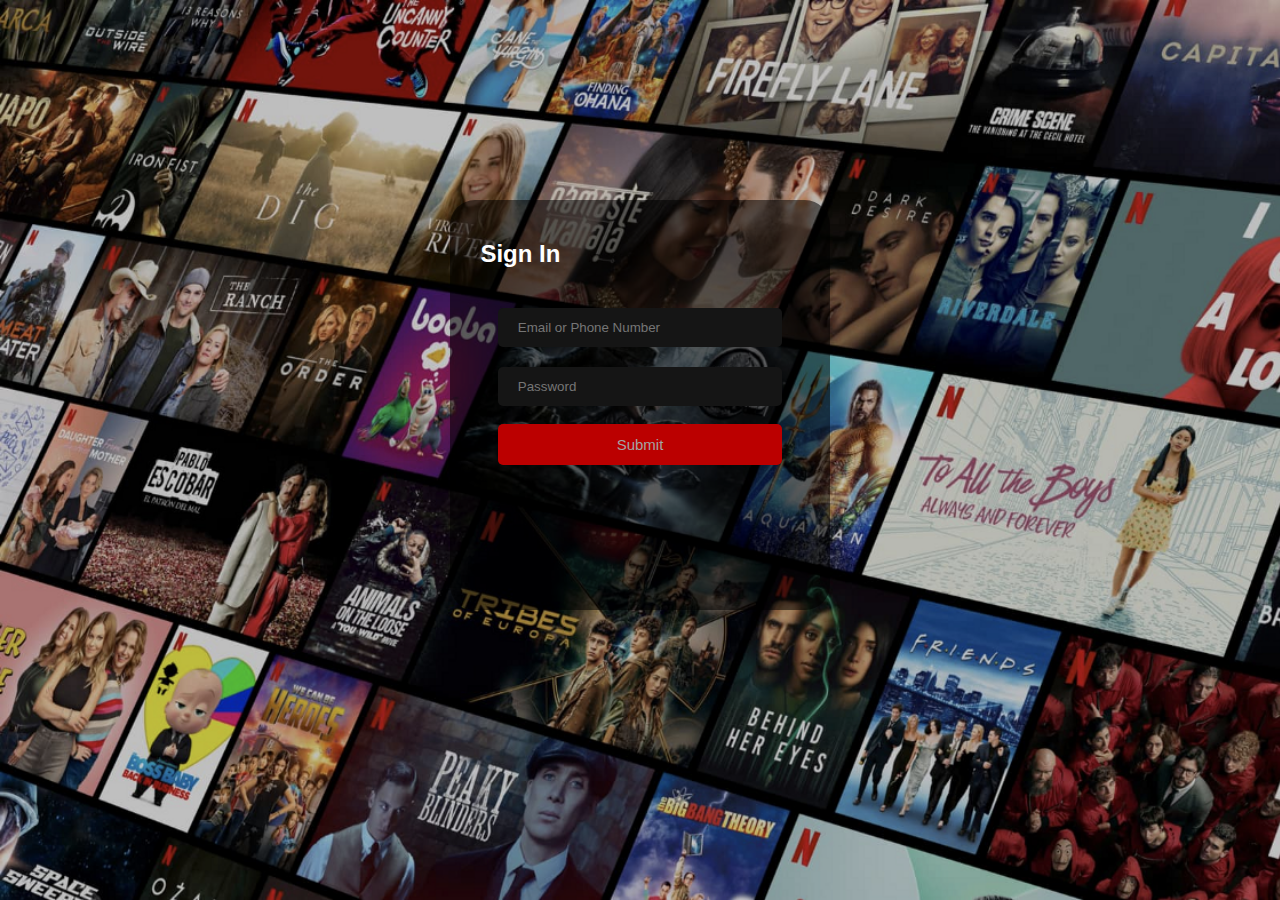
<file: index.html>
<html>
<head>
	<meta charset="utf-8">
	<meta name="viewport" content="width=device-width, initial-scale=1">
	<title>Home</title>
	<link rel="stylesheet" type="text/css" href="css/index.css">
</head>
<body>
	<div>
		<h2>Sign In</h2>
		<form action = "profile.html" onsubmit="return validate()" name="myForm">
			<input name = "username" type = "text" placeholder = "Email or Phone Number"><br>
			<input name = "password" type = "text" placeholder = "Password"><br>
			<input class = "sub" name = "submit" type = "submit"><br>
		</form>
	</div>
	<script type="text/javascript">
		function validate() {
			var name = document.myForm.name.value;
			var password = document.myForm.password.value;
			if(name == "" || password == "") {
				alert ("Enter Credentials")
				return false;
			}
			else {
				return true;
			}
		}
	</script>
</body>
</html>
</file>
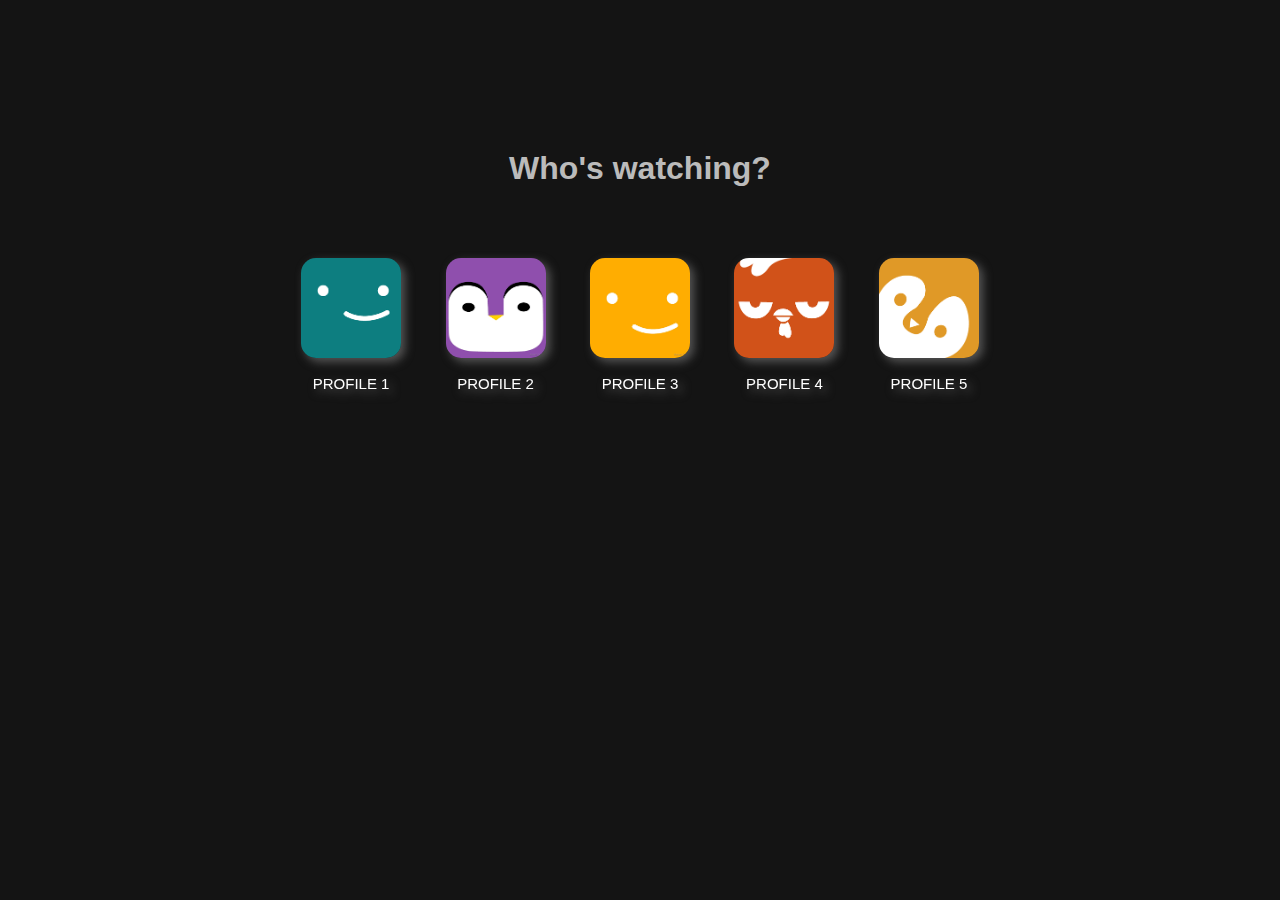
<file: profile.html>
<!DOCTYPE html>
<html>
<head>
	<meta charset="utf-8">
	<meta name="viewport" content="width=device-width, initial-scale=1">
	<title>Profile</title>
	<link rel="stylesheet" type="text/css" href="css/profile.css">
</head>
<body>
	<div class = "outer">
		<h1>Who's watching?</h1>
		<a href = "landingPage.html"><div class = "profile"><div class = "block"><img src="movies\pic_1.png"></div><div class="name">PROFILE 1</div></div></a>
		<a href = "landingPage.html"><div class = "profile"><div class = "block"><img src="movies\pic_2.png"></div><div class="name">PROFILE 2</div></div></a>
		<a href = "landingPage.html"><div class = "profile"><div class = "block"><img src="movies\pic_3.png"></div><div class="name">PROFILE 3</div></div></a>
		<a href = "landingPage.html"><div class = "profile"><div class = "block"><img src="movies\pic_4.png"></div><div class="name">PROFILE 4</div></div></a>
		<a href = "landingPage.html"><div class = "profile"><div class = "block"><img src="movies\pic_5.png"></div><div class="name">PROFILE 5</div></div></a>
	</div>
</body>
</html>
</file>
<file: css/index.css>
body {
	font-family: Helvetica Neue,Helvetica,Arial,sans-serif;
	background-image: url("../movies/background.png");
	background-repeat: no-repeat;
	background-size: cover;
}

div {
	padding-top: 10px;
	width: 30%;
	height: 400px;
	margin: auto;
	margin-top: 200px;
	background-color: #00000088;
	border-radius: 25px;
}

h2 {
	margin: 30px;
	color: #ffffff;
}

form {
	text-align: center;
	margin: 10px auto;
	font-size: 30px;
}

input {
	width: 75%;
  	padding: 12px 20px;
  	margin: 8px 0;
	margin: 10px;
	background-color: #151515;
	box-sizing: border-box;
  	border: none;
  	border-radius: 5px;
  	color: #a4a4a4;
}

.sub {
	width: 75%;
  	padding: 12px 20px;
  	margin: 8px 0;
	background-color: #bb0000;
	border: none;
	border-radius: 5px;
	font-size: 15px;
}
</file>
<file: css/profile.css>
body {
	background-color: #141414;
	font-family: Helvetica Neue,Helvetica,Arial,sans-serif;
	color: #bbbbbb;
}

.outer {
	margin: auto;
	margin-top: 150px;
	width: 75%;
	height: auto;
	text-align: center;
	padding: auto;
	color: #bbbbbb;
}

.profile {
	margin: 50px 20px;
	display: inline-block;
	width: 100px;
	height: 150px;
	filter: drop-shadow(4px 4px 5px #555555);
	color: #ffffff;
}

.block {
	height: 100px;
	background-color: #222222;
	border-radius: 15px;
}

img {
	height: 100%;
	width: 100%;
	border-radius: 15px;
}

.profile:hover {
	transform: scale(1.2);
	color: #ffffff;
	border-radius: 15px;
	transition-duration: 0.5s;
}

.profile:hover > .block {
	border: solid 2px #ffffff;
	transition-duration: 0.5s;
}

.name {
	font-size: 15px;
	height: 50px;
	display: flex;
    align-items: center;
  	justify-content: center;
}
</file>
